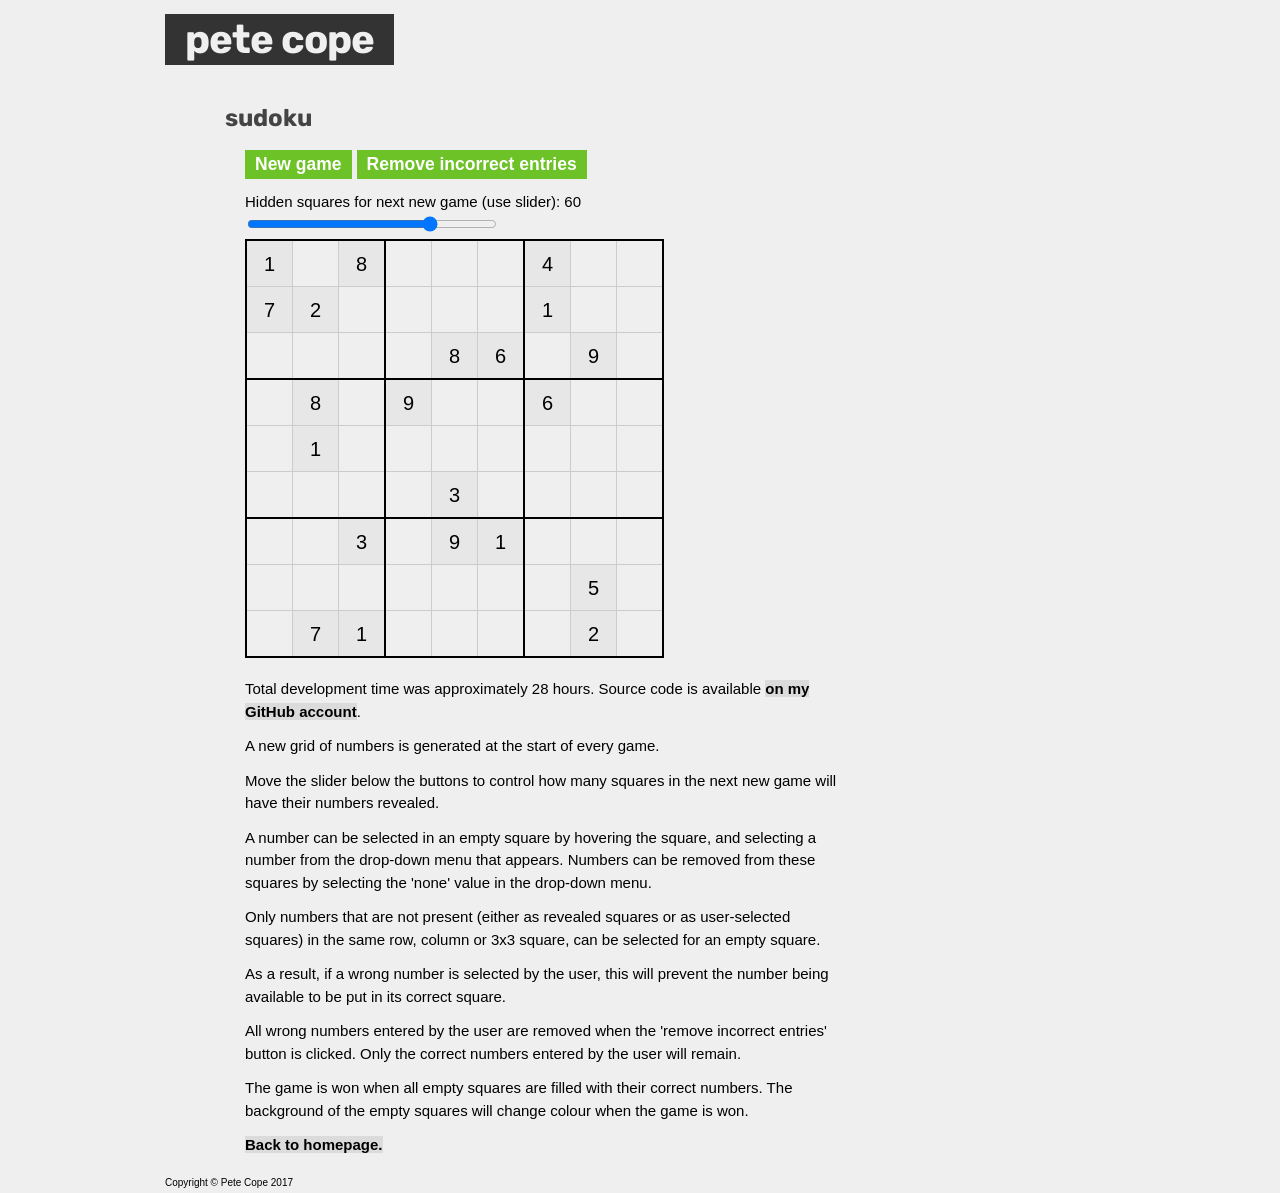
<file: sudoku.html>
<!doctype html>
<html lang="en">
  <head>
    <meta charset="utf-8" />
    <meta name="description" content="Contractor based in UK." />
    <meta name="robots" content="noindex" />
    <meta name="viewport" content="width=device-width, initial-scale=1" />
    <script defer src="js/sudoku-bundle.js"></script>
    <link rel="stylesheet" href="css/reset.css" />
    <link rel="stylesheet" href="css/main.css" />
    <link rel="stylesheet" href="http://fonts.googleapis.com/css?family=Rubik:700" />
    <link rel="icon" href="favicon.png" type="image/x-icon" />
    <title>sudoku application</title>
  </head>
  <body>
    <section class="main-container">
      <header>
        <h1 class="logo"><a href="/">pete cope</a></h1>
      </header>
      <section class="content-container">
        <section class="content">
          <header>
            <h2>sudoku</h2>
          </header>
          <div class="content__body">
            <div id="react-container">Looks like your browser is unable to render the application, please try another browser.</div>

            <div>
              <p>Total development time was approximately 28 hours. Source code is available <a href="https://github.com/pc7/react-sudoku" target="_blank">on my GitHub account</a>.</p>

              <p>A new grid of numbers is generated at the start of every game.</p>

              <p>Move the slider below the buttons to control how many squares in the next new game will have their numbers revealed.</p>

              <p>A number can be selected in an empty square by hovering the square, and selecting a number from the drop-down menu that appears. Numbers can be removed from these squares by selecting the 'none' value in the drop-down menu.</p>

              <p>Only numbers that are not present (either as revealed squares or as user-selected squares) in the same row, column or 3x3 square, can be selected for an empty square.</p>

              <p>As a result, if a wrong number is selected by the user, this will prevent the number being available to be put in its correct square.</p>

              <p>All wrong numbers entered by the user are removed when the 'remove incorrect entries' button is clicked. Only the correct numbers entered by the user will remain.</p>

              <p>The game is won when all empty squares are filled with their correct numbers. The background of the empty squares will change colour when the game is won.</p>

              <p><a href="/">Back to homepage.</a></p>
            </div>
          </div>
        </section>
      </section>
      <footer>Copyright © Pete Cope 2017</footer>
    </section>
  </body>
</html>
</file>
<file: css/main.css>
:root {
  background-color: #efefef;
  font-size: 62.5%;
  font-family: sans-serif;
}

h1, h2 {
  font-family: Rubik;
}

p {
  max-width: 60rem;
  margin: 1.2rem 0 0 0;
  font-size: 1.5rem;
  font-family: sans-serif;
  line-height: 150%;
}

p a {
  color: #000;
  background-color: #dbdbdb;
  font-weight: bold;
  cursor: pointer;
}

p a:hover {
  border: 0;
  color: #fff;
  background-color: #14b6ef;
}

.main-container {
  position: relative;
  max-width: 95rem;
  margin-left: auto;
  margin-right: auto;
}

.logo a {
  color: #efefef;
  background-color: #333;
  padding: .2rem 2rem;
  font-weight: 700;
  letter-spacing: -0.1rem;
  line-height: 200%;
}

.content-container {
  margin-top: .5rem;
  margin-left: auto;
  margin-right: auto;
}

.content-container h2 {
  display: inline;
  color: #444;
  font-weight: 700;
}

.main-container > footer {
  margin: 2rem 0 .5rem 0;
}

.content {
  position: relative;
  margin-top: 2rem;
}

.profile-pic {
  margin: 0 0 2rem 2rem;
}

#react-container {
  margin: 2rem 0;
}

@media (min-width: 700px) {
  .logo a {
    font-size: 4rem;
  }
  .content-container {
    padding: .1rem 6rem;
  }
  .content-container h2 {
    font-size: 2.4rem;
  }
  .profile-pic {
    float: right;
    width: 150px;
  }
}

@media (min-width: 1000px) {
  .main-container {
    width: 80%;
  }
  .content__body {
    margin-left: 2rem;
  }
}

@media (max-width: 699px) {
  .logo a {
    font-size: 3.2rem;
  }
  .content-container {
    padding: .1rem .5rem;
  }
  .content-container h2 {
    font-size: 2.2rem;
  }
  .content__body p {
    font-size: 1.6rem;
  }
}

@media (max-width: 925px) {
  .profile-pic {
    display: none;
  }
}

@media (max-width: 1000px) {
  .main-container {
    width: 90%;
  }
  .content__body {
    margin-left: 1.5rem;
  }
}
</file>
